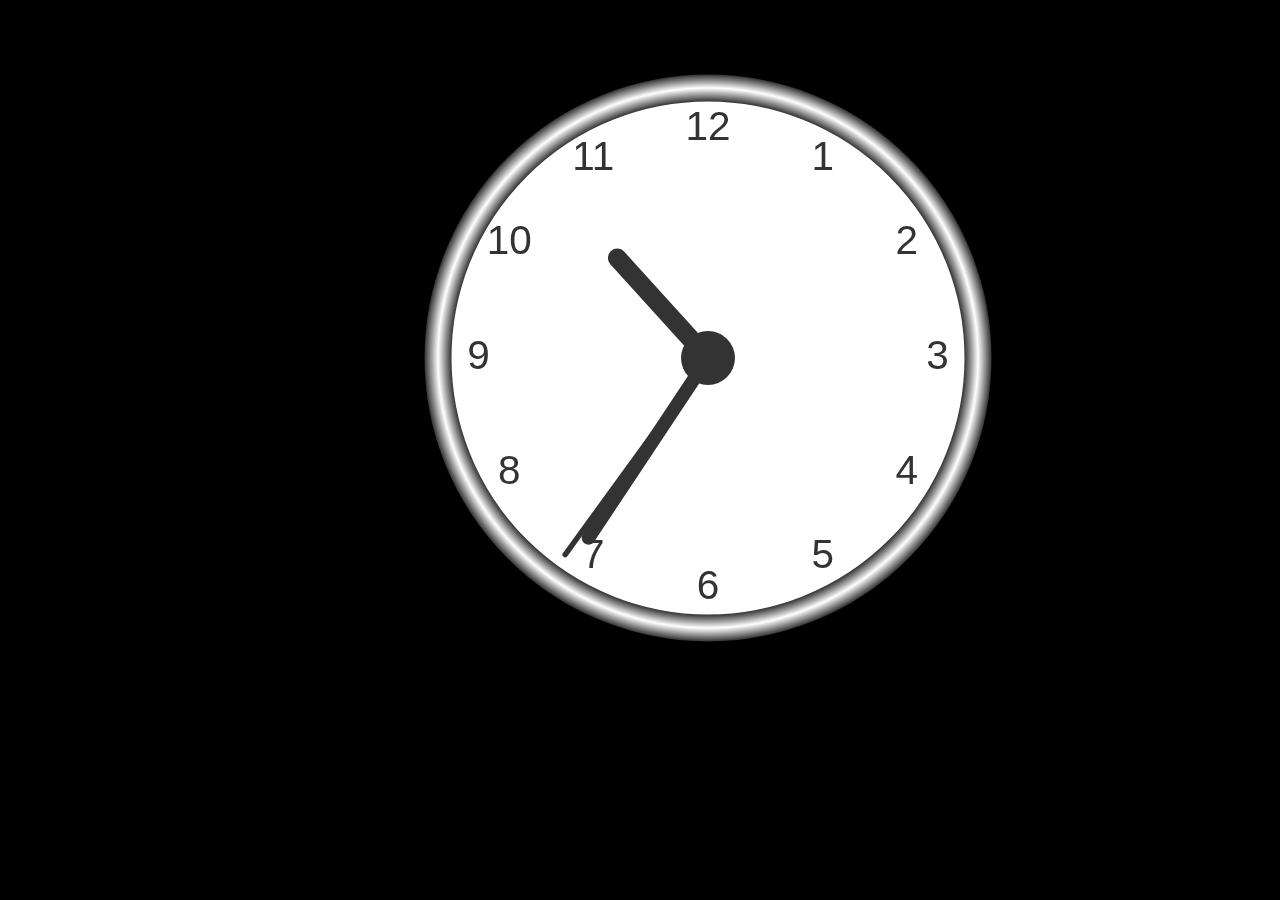
<file: analogclock/index.html>
<!DOCTYPE html>
<html lang="en">
<head>
    <meta charset="UTF-8">
    <meta http-equiv="X-UA-Compatible" content="IE=edge">
    <meta name="viewport" content="width=device-width, initial-scale=1.0">
    <link rel="stylesheet" href="style.css">
    <title>Analog Clock</title>
</head>
<body>
    
    <canvas id="canvas" width = "600" height ="600" ></canvas>
    <script src="app.js"></script>
</body>
</html>
</file>
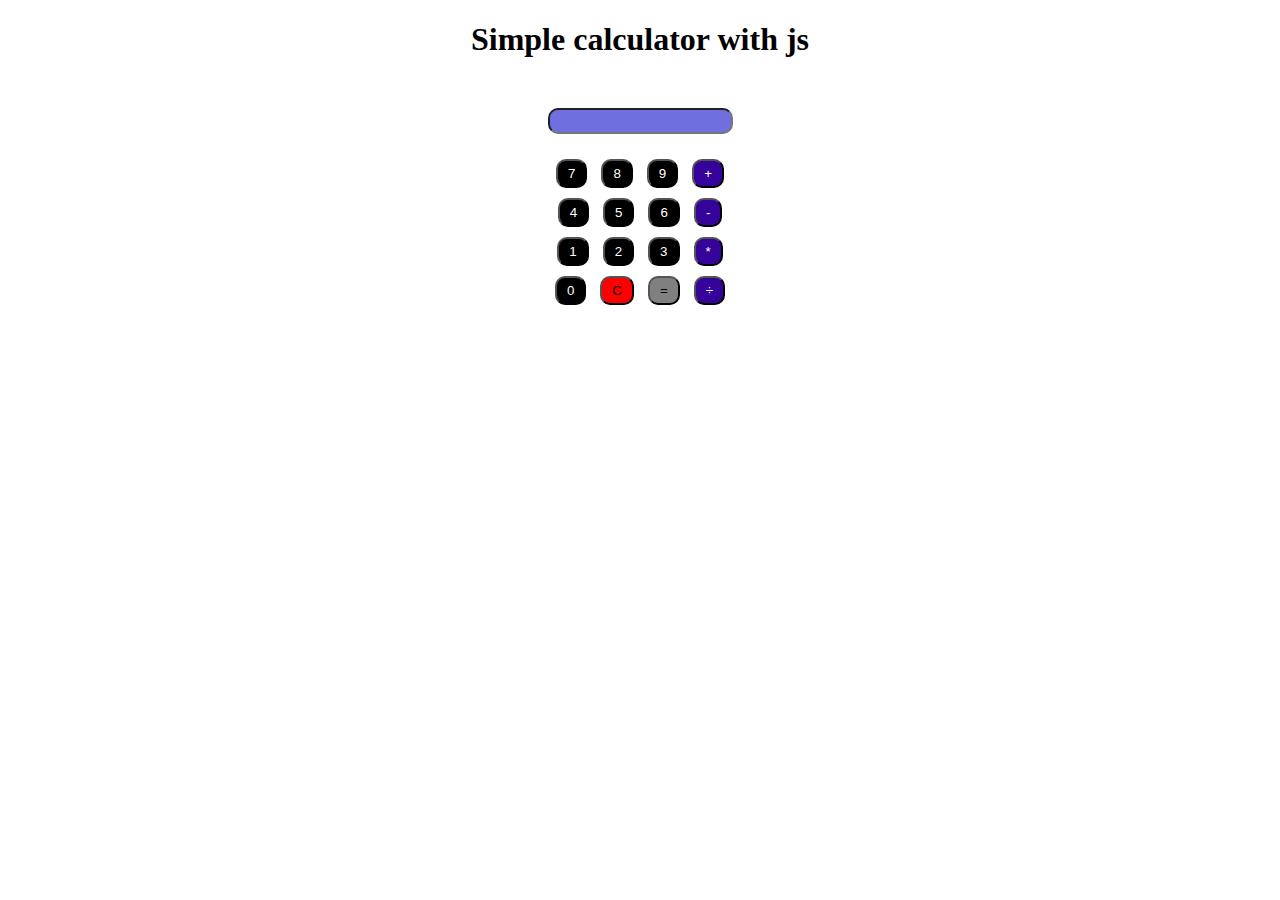
<file: calculator/index.html>
<!DOCTYPE html>
<html lang="en">
<head>
    <meta charset="UTF-8">
    <meta http-equiv="X-UA-Compatible" content="IE=edge">
    <meta name="viewport" content="width=device-width, initial-scale=1.0">
    <title>Calculator</title>
    <link rel="stylesheet" href="style.css">
</head>
<body>
    <div class="container">
        <h1>Simple calculator with js</h1>
        <form action="" id="calform" name="cal">
            <input type="text" name="display" class="inputcal"> <br>
            <input type="button" value="7" onClick="cal.display.value+='7'" class="calnum">
            <input type="button" value="8" onClick="cal.display.value+='8'" class="calnum">
            <input type="button" value="9" onClick="cal.display.value+='9'" class="calnum">
            <input type="button" value="+" onClick="cal.display.value+='+'" class="calopr"> <br>
            <input type="button" value="4" onClick="cal.display.value+='4'" class="calnum">
            <input type="button" value="5" onClick="cal.display.value+='5'" class="calnum">
            <input type="button" value="6" onClick="cal.display.value+='6'" class="calnum">
            <input type="button" value="-" onClick="cal.display.value+='-'" class="calopr"> <br>
            <input type="button" value="1" onClick="cal.display.value+='1'" class="calnum">
            <input type="button" value="2" onClick="cal.display.value+='2'" class="calnum">
            <input type="button" value="3" onClick="cal.display.value+='3'" class="calnum">
            <input type="button" value="*" onClick="cal.display.value+='*'" class="calopr"> <br>
            <input type="button" value="0" onClick="cal.display.value+='0'" class="calnum">
            <input type="button" value="C" onClick="cal.display.value = ''" class="calCb">
            <input type="button" value="=" onClick="cal.display.value = eval(cal.display.value)" class="calEb">
            <input type="button" value="&#247;" onClick="cal.display.value+='/'" class="calopr">
            <!-- <input type="button" value="/"> -->

        </form>
    </div>
</body>
</html>
</file>
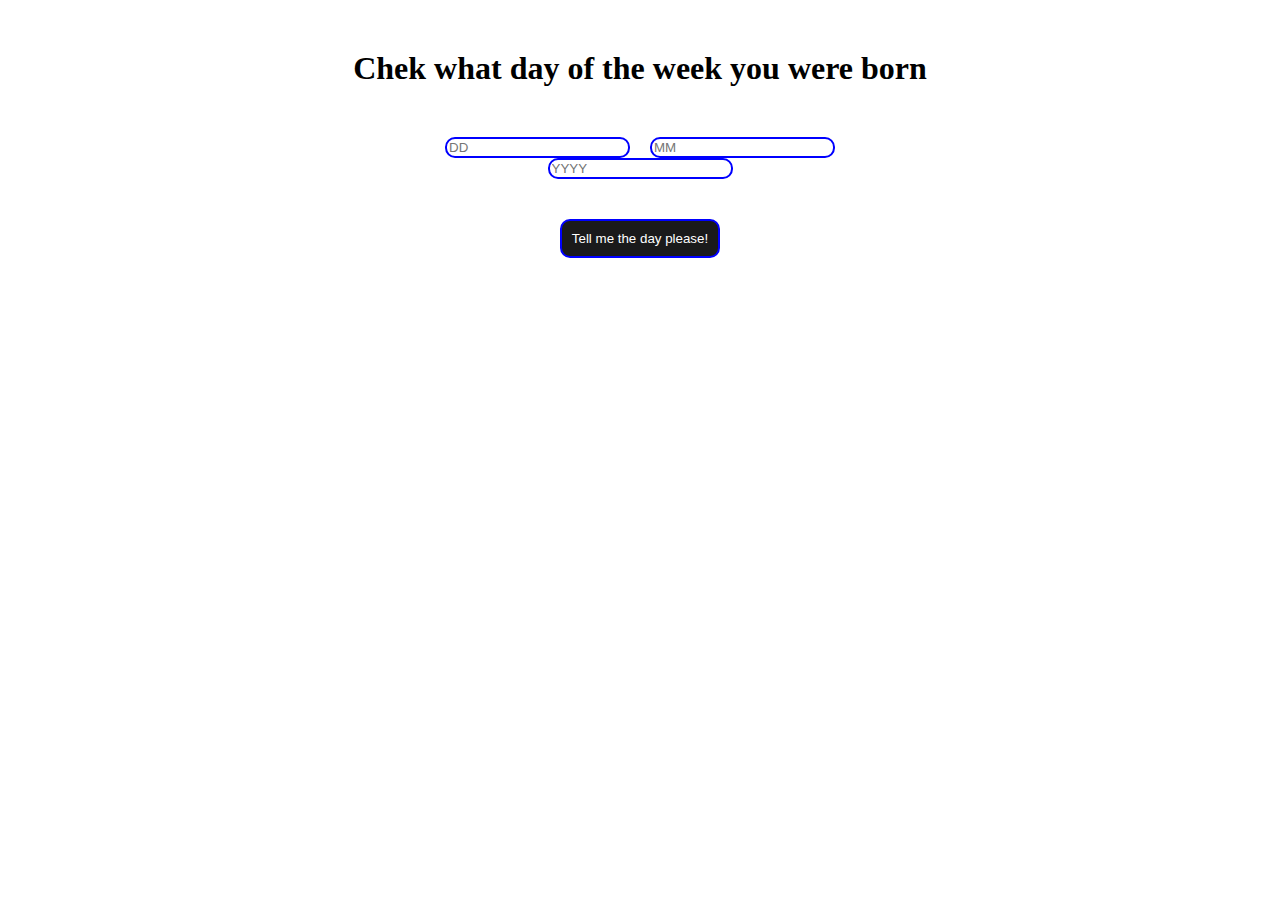
<file: day_of_birth/index.html>
<!DOCTYPE html>
<html lang="en">
<head>
    <meta charset="UTF-8">
    <meta http-equiv="X-UA-Compatible" content="IE=edge">
    <meta name="viewport" content="width=device-width, initial-scale=1.0">
    <title>Day of birth</title>
    <link rel="stylesheet" href="style.css">
</head>
<body>
    <div class="container">
        <h1>Chek what day of the week you were born</h1>
        <div class="calculater">
            <input id="user-day" placeholder="DD" type="number" >
            <input id = "user-month" type="number" placeholder="MM">
            <input id = "user-year" type="number" placeholder="YYYY"> <br>
            <button id="submit-date">Tell me the day please!</button>
        </div>
        <div id = "message"></div>
    </div>
    <script src="app.js"></script>
</body>
</html>
</file>
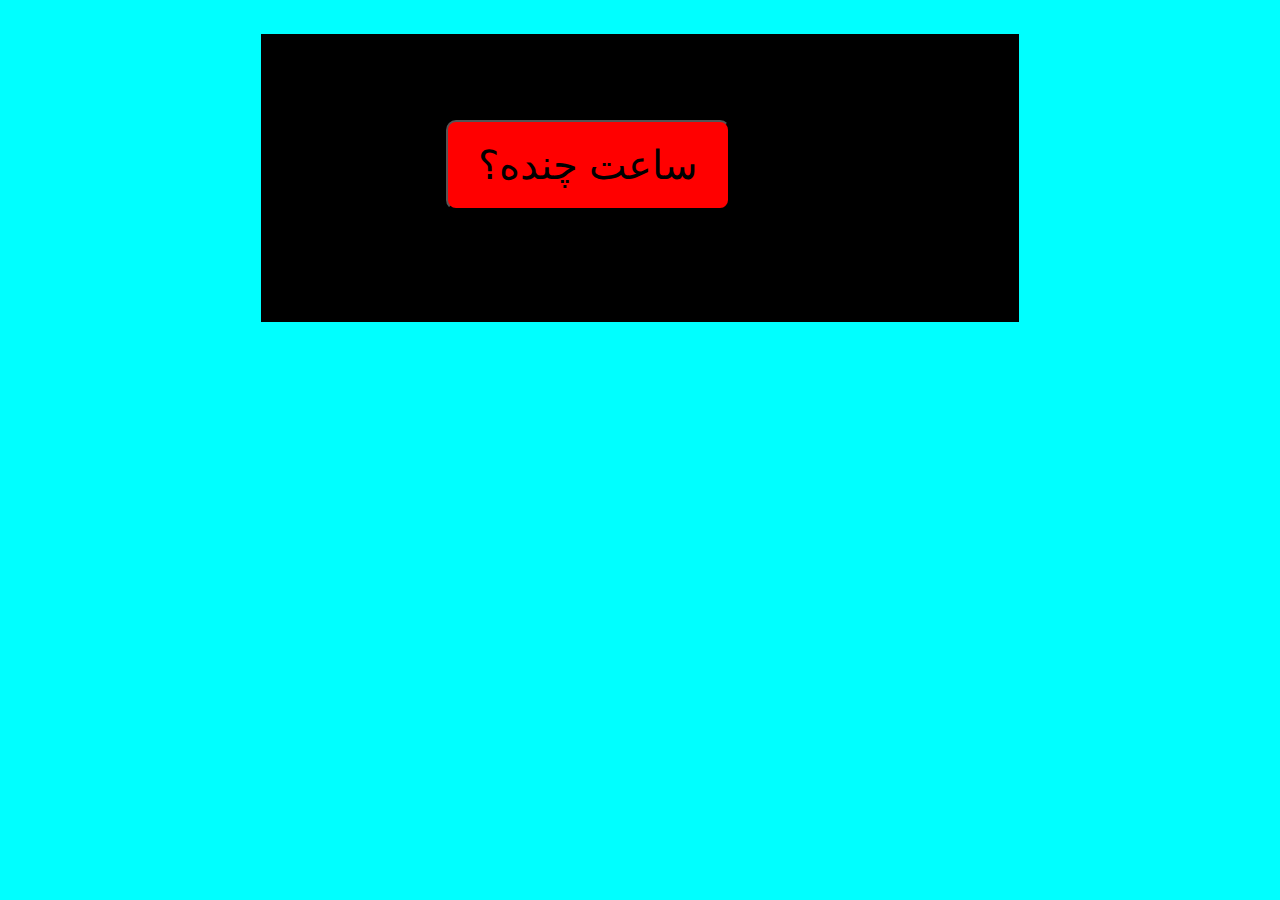
<file: Digital_Clock/index.html>
<!DOCTYPE html>
<html lang="en">
<head>
    <meta charset="UTF-8">
    <meta http-equiv="X-UA-Compatible" content="IE=edge">
    <meta name="viewport" content="width=device-width, initial-scale=1.0">
    <title>Digital Clock</title>
    <link rel="stylesheet" href="style.css">
</head>
<body>
    <div class="container">
        <h1 class="myh1">ساعت محلی شما</h1>
        <p id="root"></p>
        <button type="button" id="btn">ساعت چنده؟</button>
    </div>

    <script src="app.js"></script>
</body>
</html>
</file>
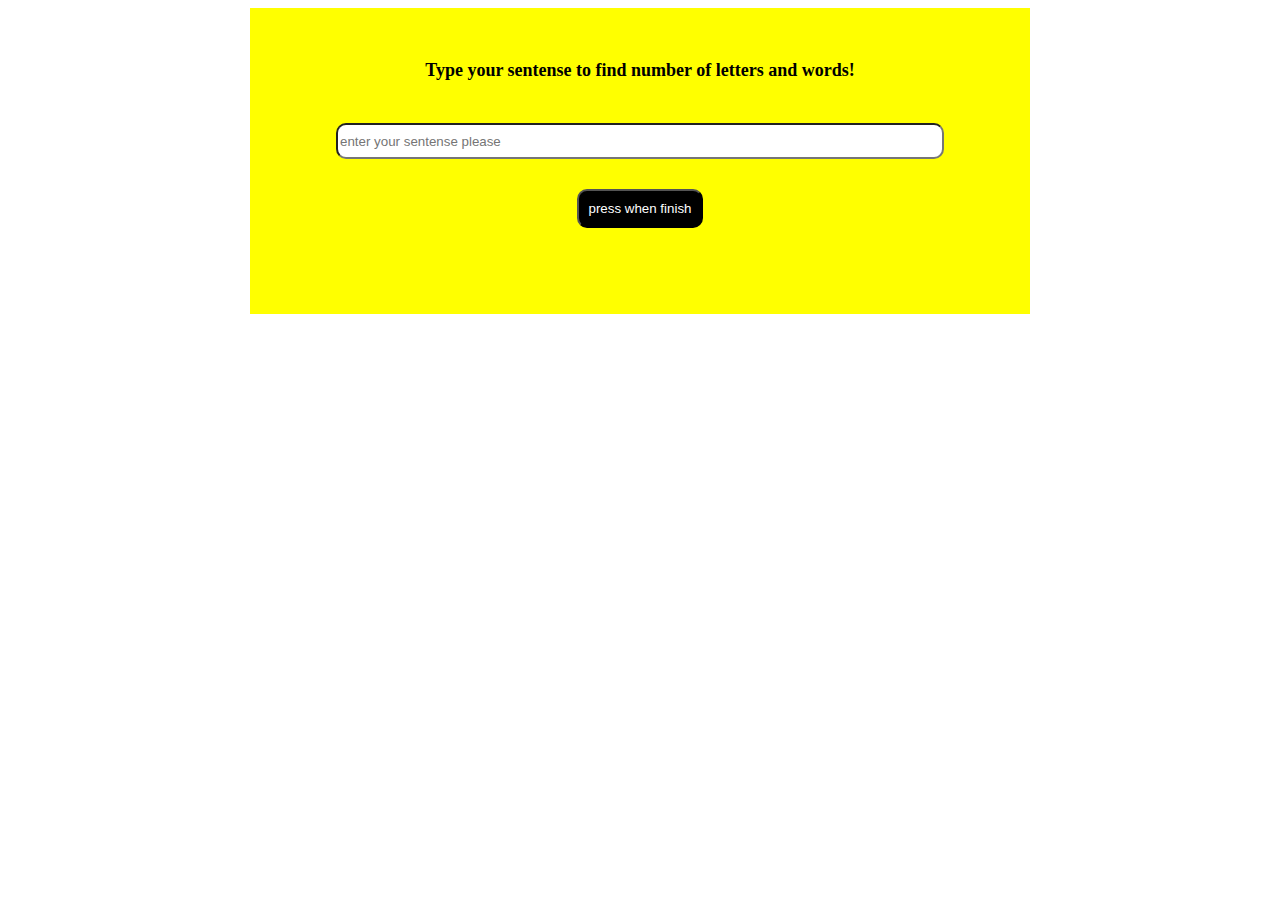
<file: number_of_words/index.html>
<!DOCTYPE html>
<html lang="en">
<head>
    <meta charset="UTF-8">
    <meta http-equiv="X-UA-Compatible" content="IE=edge">
    <meta name="viewport" content="width=device-width, initial-scale=1.0">
    <link rel="stylesheet" href="style.css">
    <title>guess number of words</title>
</head>
<body>
    <div class="container">
        <h1>Type your sentense to find number of letters and words!</h1>
        <input id="inputSentense" type="text" placeholder="enter your sentense please">
        <button id="btn" >press when finish</button>
        <p id="root" ></p>
    </div>
    <script src="app.js"></script>
</body>
</html>
</file>
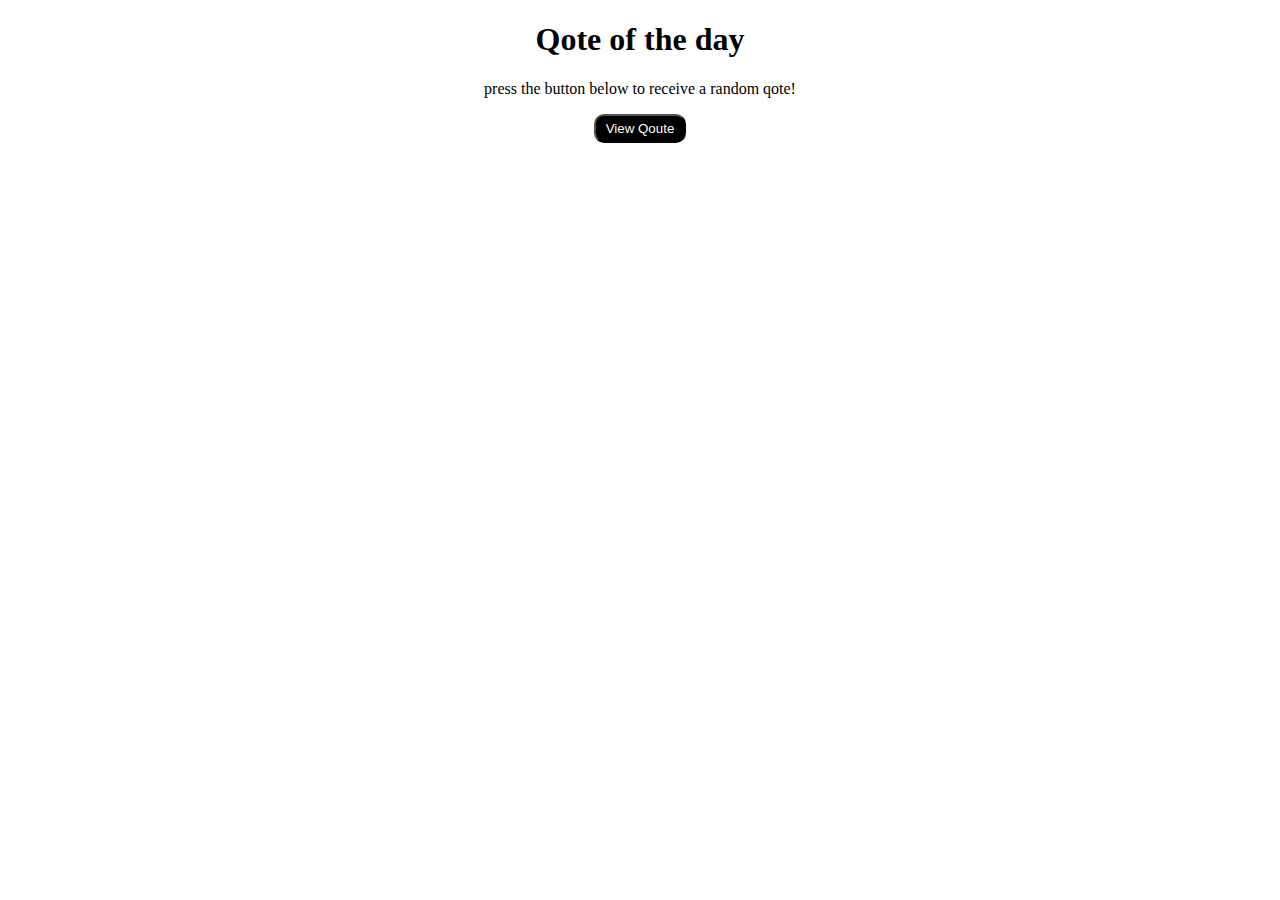
<file: qote_of_the_day/index.html>
<!DOCTYPE html>
<html lang="en">
<head>
    <meta charset="UTF-8">
    <meta http-equiv="X-UA-Compatible" content="IE=edge">
    <meta name="viewport" content="width=device-width, initial-scale=1.0">
    <link rel="stylesheet" href="style.css">
    <title>Qote of the day</title>
</head>
<body>


    <div class="container">
        <h1>Qote of the day</h1>
        <p>press the button below to receive a random qote!</p>

        <button onclick="generateQuote();">View Qoute</button>
        <div>
            <p id="quoteOutput"></p>
            <p id="authorOutput"></p>
        </div>
    </div>

    <script src="app.js"></script>

</body>
</html>
</file>
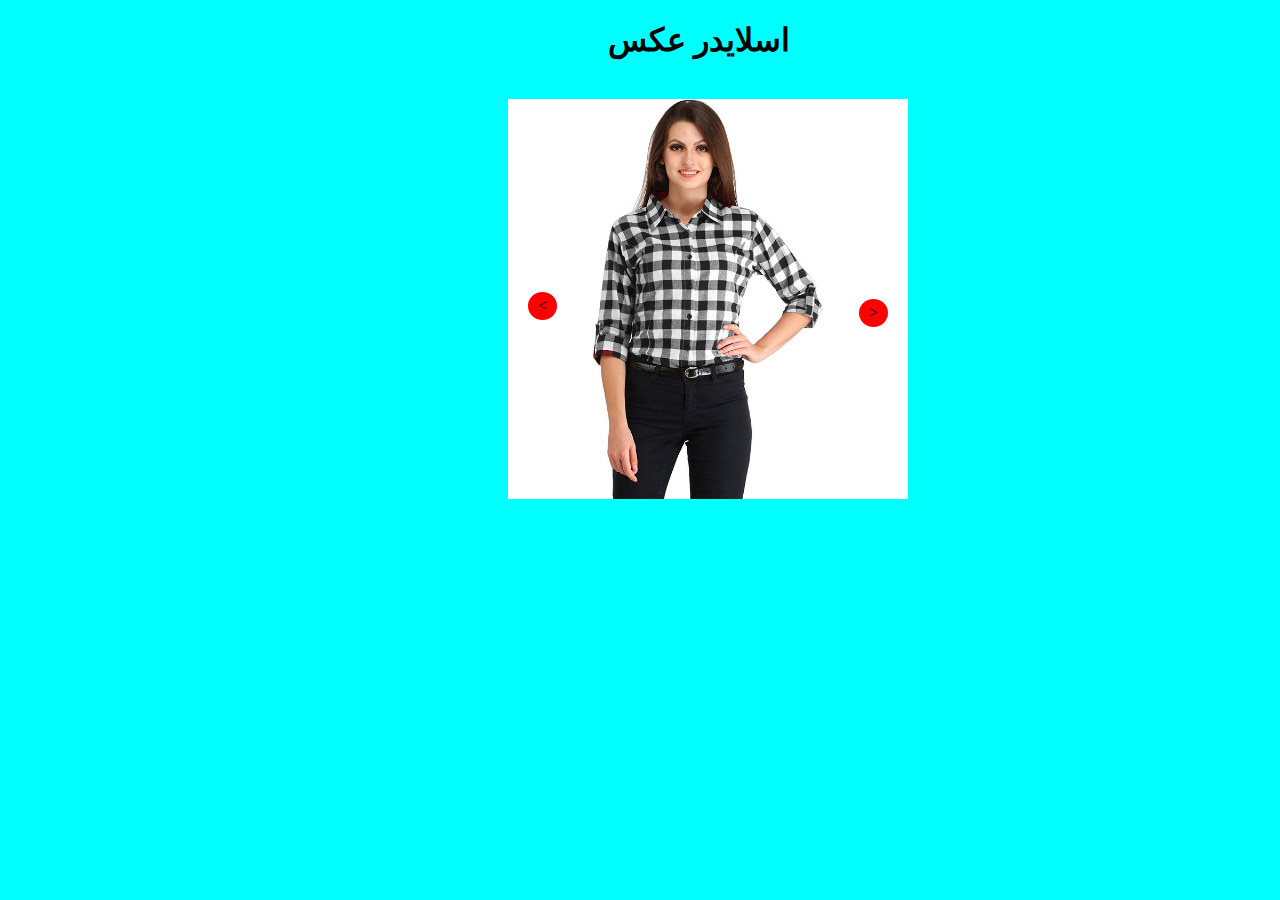
<file: slider/index.html>
<!DOCTYPE html>
<html lang="en">
<head>
    <meta charset="UTF-8">
    <meta http-equiv="X-UA-Compatible" content="IE=edge">
    <meta name="viewport" content="width=device-width, initial-scale=1.0">
    <link rel="stylesheet" href="style.css">
    <title>slider</title>
</head>
<body>
    <h1>اسلایدر عکس</h1>
    <br>
    <div class="wrapper">
        <img class="imgSlides" src="images/1.jpg" alt="">
        <img class="imgSlides" src="images/2.jpg" alt="">
        <img class="imgSlides" src="images/3.jpg" alt="">
        <img class="imgSlides" src="images/4.jpg" alt="">
        <a  type="button" class="btn1" onclick="plusDivs(-1)"><span id="btnl">&lt;</span></a>
        <a type="buttton" class="btn2" onclick="plusDivs(1)"><span id="btnr">&gt;</span></a>
    </div>
    <script src="app.js"></script>
</body>
</html>
</file>
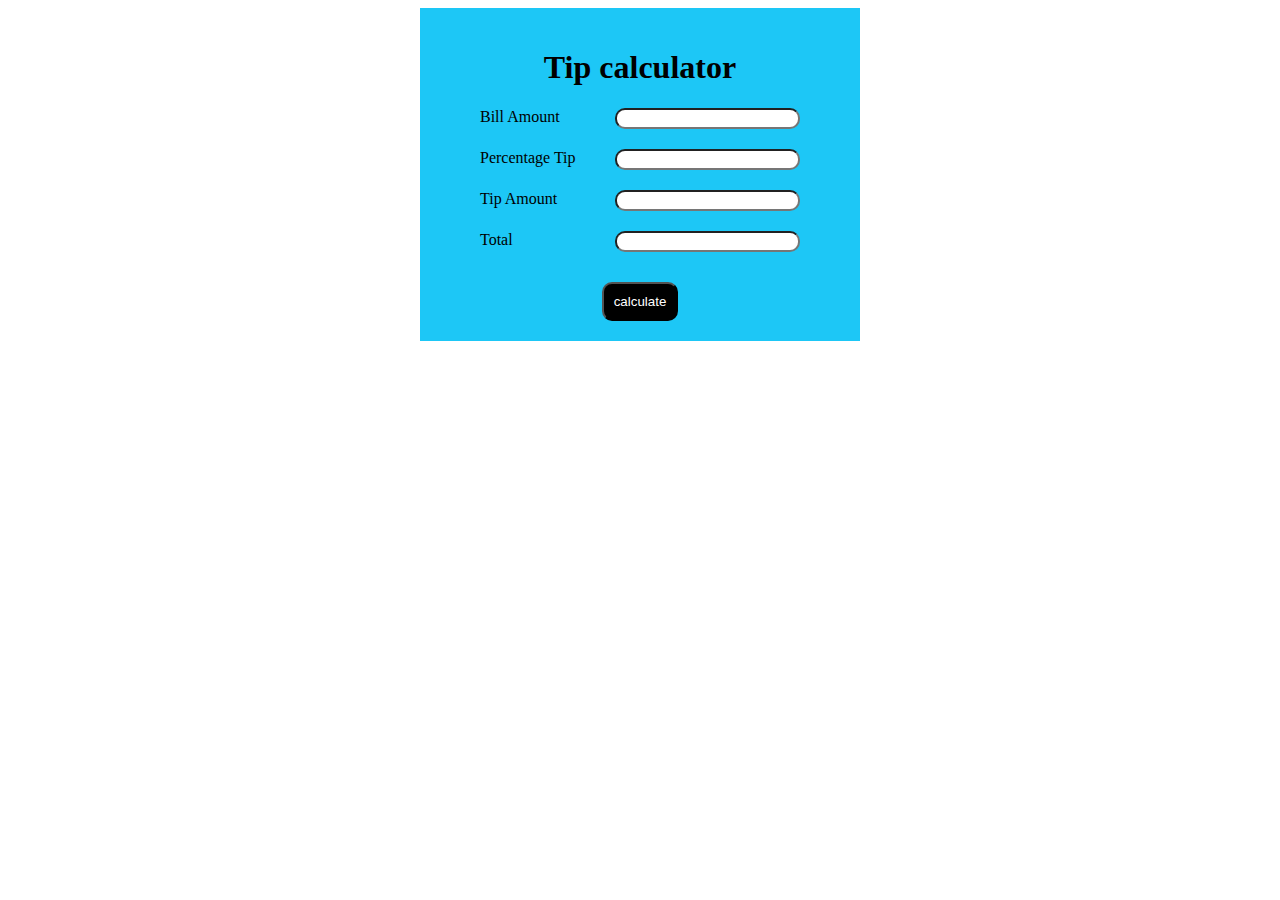
<file: Tip_Calculator/index.html>
<!DOCTYPE html>
<html lang="en">
<head>
    <meta charset="UTF-8">
    <meta http-equiv="X-UA-Compatible" content="IE=edge">
    <meta name="viewport" content="width=device-width, initial-scale=1.0">
    <link rel="stylesheet" href="style.css">
    <title>Tip Calculato</title>
</head>
<body>
    <div class="container">
        <h1>Tip <span>calculator</span></h1>
        <div>
            <form class= "calform" action="#">
                <div class="row">
                    <div class="col-25">
                        <label for="billAmount">Bill Amount</label>
                    </div>
                    <div class="col-75">
                        <input type="text" id="billAmount">
                    </div>
                </div>
                <div class="row">
                    <div class="col-25">
                        <label for="percentTip">Percentage Tip</label>
                    </div>
                    <div class="col-75">
                        <input type="text" id="percentTip">
                    </div>
                </div>
                <div class="row">
                    <div class="col-25">
                        <label for="tipAmount">Tip Amount</label>
                    </div>
                    <div class="col-75">
                        <input type="text" id="tipAmount">
                    </div>
                </div>
                <div class="row">
                    <div class="col-25">
                        <label for="total">Total</label>
                    </div>
                    <div class="col-75">
                        <input type="text" id="total">
                    </div>
                </div>
                <button class="btn" onclick="calTip();">calculate</button>
            </form>
    </div>
    <script src="app.js"></script>
</body>
</html>
</file>
<file: analogclock/style.css>
body {
    background-color: #000;
}

#canvas {
    margin-left: 400px;
    margin-top: 50px;
}
</file>
<file: calculator/style.css>
.container {

    text-align: center;
    margin: auto;



}

h1 {
    margin-bottom: 50px;
}


.inputcal {
    /* width: 675px; */
    text-decoration: none;
    border-radius: 10px;
    height: 20px;
    text-align: center;
    background: rgb(111, 111, 223);
    margin-bottom: 20px;
}

#calform .calnum {
    padding: 5px 10px;
    margin: 5px;
    border-radius: 10px;
    background-color: black;
    color: white;
}

#calform .calopr {
    padding: 5px 10px;
    margin: 5px;
    border-radius: 10px;
    background-color: rgb(53, 3, 153);
    color: white;
}

#calform .calCb {
    padding: 5px 10px;
    margin: 5px;
    border-radius: 10px;
    background-color: red;

}

#calform .calEb {
    padding: 5px 10px;
    margin: 5px;
    border-radius: 10px;
    background-color: grey;
}
</file>
<file: day_of_birth/style.css>
.container {
    width: 600px;
    height: 500px;
    margin: auto;
    text-align: center;
}

h1 {
    margin: 50px 0;
}

input {
    border: 2px solid blue;
    border-radius: 10px;
    margin: 0 8px;
}

button {
    margin: 40px 0;
    background-color: rgb(26, 26, 27);
    padding: 10px;
    color: white;
    border: 2px solid blue;
    border-radius: 10px;
}
</file>
<file: Digital_Clock/style.css>
body {
    background-color: aqua;
}

.container {
    margin: auto;
    text-align: center;
    width: 60%;
    background-color: black;
    color: white;
    /* position: relative; */
}

h1 {
    transform: translateX(-135%);
    opacity: 0;
    padding-top: 30px;
    font-size: 50px;
    background-color: blueviolet;
    transition: all 2s;
}

#root {
    transform: translateY(-400px);
    opacity: 0;
    font-size: 100px;
    padding-bottom: 100px;
    transition: all 4s;
}

.show {
    transform: translateX(0);
    transform: translateY(0);
    opacity: 1;
}

p#root.show {
    transform: translateX(0);
    transform: translateY(0);
    opacity: 1;
}


#btn {
    font-size: 40px;
    background-color: red;
    padding: 20px 30px;
    border-radius: 10px;
    position: absolute;
    top: 120px;
    right: 550px;
    display: block;

}

#btn:hover {
    background-color: rgb(152, 49, 49);
    color: white;

}

#btn.hidden {
    display: none;
}
</file>
<file: number_of_words/style.css>
.container {
    width: 700px;
    margin: auto;
    font-family: tahoma;
    padding: 40px;
    background-color: yellow;
    text-align: center;
}

h1 {
    font-size: 18px;
    transition: all 1s ease-in-out;
}

h1:hover {
    font-size: 20px;
}

input {
    width: 600px;
    height: 30px;
    margin-bottom: 30px;
    margin-top: 30px;
    border-radius: 10px;
}

button {
    background-color: black;
    color: white;
    padding: 10px;
    border-radius: 10px;
    transition: all 0.5s ease-in-out;
    margin-bottom: 30px;
}

button:hover {
    color: blue;
}

#root {
    font-size: 16px;
}

#root span {
    color: red;
}
</file>
<file: qote_of_the_day/style.css>
.container {
    width: 400px;
    height: 400px;
    margin: auto;
    text-align: center;
}

button {
    background-color: black;
    color: white;
    border-radius: 10px;
    padding: 5px 10px;
    margin-bottom: 50px;
}
</file>
<file: slider/style.css>
body {
    background-color: aqua;
}

h1 {
    margin-left: 600px;
    font-weight: bold;
}

.wrapper {
    position: relative;
    width: 400px;
    height: 400px;
    margin-left: 500px;
}

.imgSlides {
    width: 100%;
    height: 100%;
}

.btn2 {
    position: absolute;
    top: 200px;
    right: 20px;
    margin-left: 300px;
    padding: 5px 10px;
    background-color: red;
    border-radius: 100%;
}

.btn1 {
    position: absolute;
    top: 193.5px;
    left: 20px;
    padding: 5px 10px;
    background-color: red;
    border-radius: 100%;
}
</file>
<file: Tip_Calculator/style.css>
.container {
    width: 400px;
    margin: auto;
    background-color: rgb(29, 199, 246);
    padding: 20px;
}

body {
    font-family: Tahoma;
}

h1 {
    text-align: center;
}

.row {
    display: flex;
    flex-wrap: wrap;
    width: 80%;
    margin: auto;
    justify-content: space-between;
    margin-bottom: 20px;
}

.btn {
    display: flex;
    margin: auto;
    margin-top: 30px;
    padding: 10px;
    background-color: black;
    color: white;
    border-radius: 10px;
}

.btn:hover {
    color: red;
    background-color: grey;
}

.col-25 {
    width: 35%;
}

.col-75>input {
    left: 60px;
    border-radius: 10px;
}
</file>
